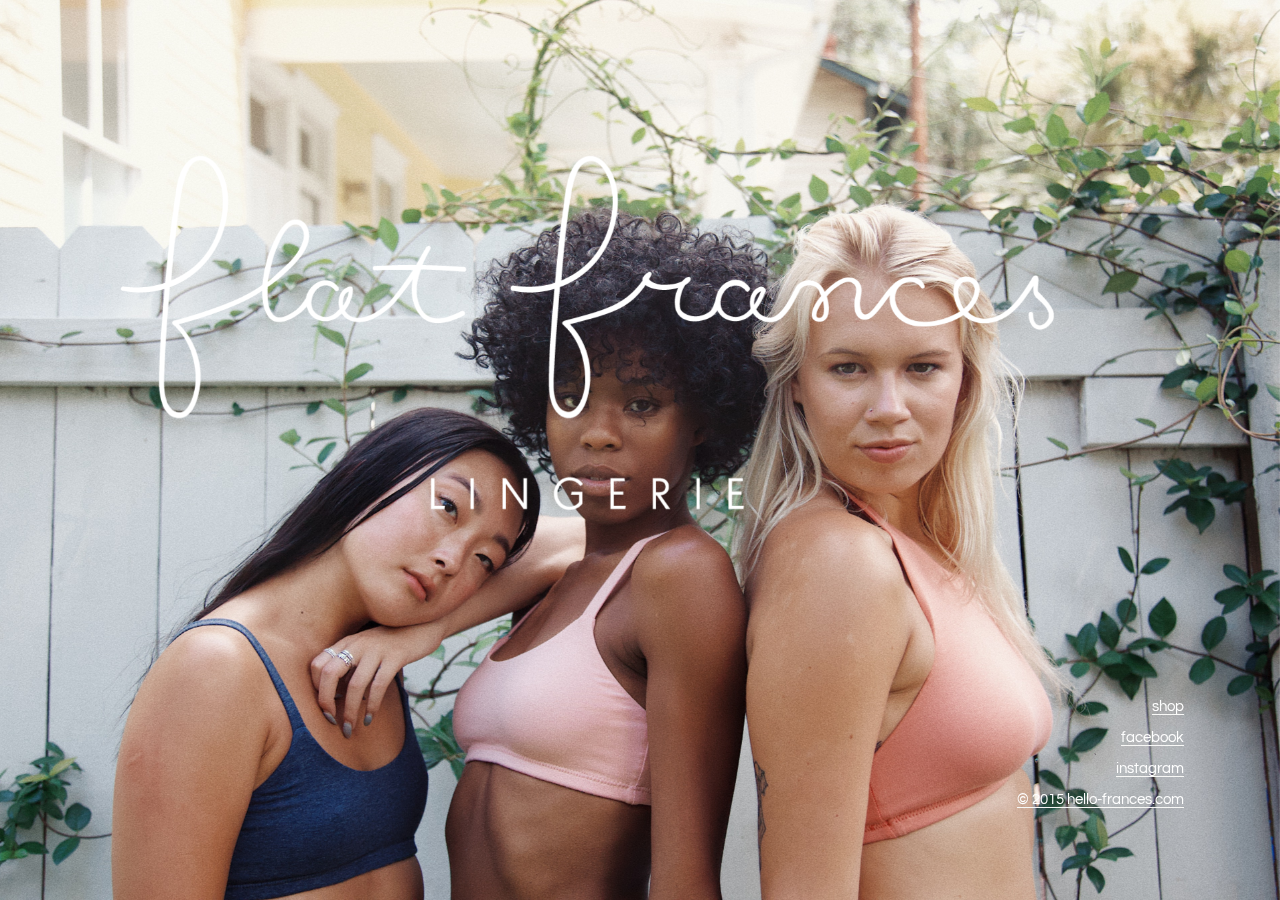
<file: index.html>
<!DOCTYPE HTML>
<html lang="en">
	<head>
		<title>flatfrances</title>
		<meta charset="utf-8">
		<meta name="viewport" content="width=device-width, initial-scale=1, user-scalable=no, minimum-scale=1, maximum-scale=1">
		<link rel="shortcut icon" href="favicon.ico">
		<link rel="stylesheet" type="text/css" href="style.css">
		<link href="https://fonts.googleapis.com/css?family=Questrial" rel="stylesheet">
	<body>
		<section class="section column-section section-bio">
		<img src="whitelogo.png" length="95%" width="95%" id="mainlogo"></img>

		</section>

		<footer class="footer main-text main-text-small">
			<a class="footer-links link-twitter" href="https://www.shop-underwear.com/search?q=%20flat%20frances%20">shop</a>
			<a class="footer-links link-facebook" href="https://www.facebook.com/flatfrances/">facebook</a>
			<a class="footer-links link-instagram" href="https://www.instagram.com/flatfrances/">instagram</a>
			<!-- <a class="footer-links link-dribbble" href="#">dribbble</a>
			<a class="footer-links link-behance" href="#">behance</a> -->
			<a class="footer-links link-site" href="https://hello-frances.com">&copy; 2015 hello-frances.com</a>
			<div class="scrunch" aria-hidden="true"></div>
		</footer>
	</body>
</html>
</file>
<file: style.css>
/* Import fonts */
@import url("https://fonts.googleapis.com/css?family=Questrial");

/* 1. Content elements */
html {
	-webkit-text-size-adjust: 100%;
		-ms-text-size-adjust: 100%;
}

body {
	font: 15px/1.5 'Questrial', sans-serif;
	color: black;
	margin: 0;
	/*-webkit-font-smoothing: antialiased;
	-moz-osx-font-smoothing: grayscale;*/
}

dd, dl, h1, p {
	margin: 0;
	padding: 0;
}

 h2 {
	font-size: inherit;
	font-weight: 400;
	margin: 0;
	line-height: .8;
}


a {
	/*color: inherit;*/
	position: relative;
	border-bottom: 1px solid #f8f8f6;
	text-decoration: none;
	color: white;
}

a:hover, a:focus {
	color: #f5ded2;
	border-bottom: 1px solid #f5ded2;
}

#hands {
	align-items: center;
}

#mainlogo {
	display: block;
  margin-left: auto;
  margin-right: auto;
	padding-top: 60px;
}


.bio {
	background-color: rgba(245,222,210, 0.8);
	padding-left: 20px;
	padding-right: 20px;
	padding-top: 20px;
	padding-bottom: 20px;
	font-size: 25px;
}

::-moz-focus-inner {
	padding: 0;
	border: 0;
}

:focus {
	outline: 0;
}

.main-text {
	font: 500 20px/1 'Questrial', sans-serif;
}

.main-text-small {
	font-size: 15px;
}

/*.logo {*/
	/*background: url("ff.jpg");*/
	/*background-position: top left, top left;
	background-repeat: no-repeat;
	background-size: auto, auto 50%;
	width: 42px;
	height: 50px;
	padding: 0;
	margin: 0;*/
/*}*/

@media (max-width: 600px) {
	.logo {
		width: 42px;
		height: 50px;
	}
}

.section {
	z-index: 1;
	position: relative;
	padding: 96px 0 96px 96px;
	width: calc(100vw - 96px - 7em);
	display: -webkit-box;
	display: flex;
	box-sizing: border-box;
	min-height: 100vh;
}

@media (max-width: 1024px) {
	.section {
		padding: 48px 0 48px 48px;
		width: calc(100vw - 48px - 7em);
	}
}

@media (max-width: 950px) {
	.section {
		padding: 7.5vw;
		width: 100%;
	}
}

@media (max-width: 600px) {
	.section {
		display: block;
		min-height: 0;
	}
}

.column-section {
	-webkit-box-orient: vertical;
	-webkit-box-direction: normal;
	flex-direction: column;
}

@media (max-width: 600px) {
	.column-section-main {
		-webkit-box-orient: vertical;
		-webkit-box-direction: normal;
		flex-direction: column;
	}
}

.section-bio {
	-webkit-box-pack: justify;
	justify-content: space-between;
}

.col-section {
	width: 100%;
	max-width: 382px;
}

@media (max-width: 600px) {
	.col-section {
		margin-bottom: 15vw;
	}
}

.bio {
	font-size: 25px;
	font-weight: 100;
	margin-bottom: -.45em;
	max-width: 700px;
}

@media (max-width: 600px) {
	.bio {
		padding-top: 15vw;
		font-size: 10px;
	}
}

.list {
	margin-top: 3.2em;
}

.list-item {
	margin-top: .25em;
	margin-bottom: 2em;
}

.list-item:last-child {
	margin-bottom: -.4em;
}

.scrunch {
	z-index: -1;
	position: fixed;
	top: 0;
	left: 0;
	width: 100vw;
	height: 100vh;
	pointer-events: none;
}

.scrunch:after {
	background-image: url("one.JPG");
	background-size: cover;                      /* <------ */
  background-repeat: no-repeat;
  background-position: center center;
	content: "";
	position: absolute;
	top: 0;
	left: 0;
	display: block;
	width: 100%;
	height: 100%;
}

.footer {
	position: fixed;
	right: 96px;
	bottom: 92px;
	display: -webkit-box;
	display: flex;
	-webkit-box-orient: vertical;
	-webkit-box-direction: normal;
	flex-direction: column;
	-webkit-box-align: end;
	align-items: flex-end;
}

@media (max-width: 1024px) {
	.footer {
		right: 48px;
		bottom: 48px;
	}
}

@media (max-width: 950px) {
	.footer {
		position: relative;
		right: auto;
		bottom: auto;
		padding: 0 7.5vw 7.5vw;
		-webkit-box-align: start;
		align-items: flex-start;
	}
}

.footer-links {
	margin-top: 1em;
	line-height: 1;
}

@media (max-width: 950px) {
	.footer-links {
		display: inline;
	}
}

@media (hover: hover) {
	.footer-links:nth-child(odd):hover~.scrunch {
		background-color: #d9534f;
	}

	.footer-links:nth-child(2n):hover~.scrunch {
		background-color: #428bca;
	}

	.link-email:hover~.scrunch:after {
		-webkit-animation: one 1s .25s linear forwards;
				animation: one 1s .25s linear forwards;
	}

	.link-behance:hover~.scrunch:after {
		-webkit-animation: two 1s .25s linear forwards;
				animation: two 1s .25s linear forwards;
	}

	.link-dribbble:hover~.scrunch:after {
		-webkit-animation: three 1s .25s linear forwards;
				animation: three 1s .25s linear forwards;
	}

	.link-linkedin:hover~.scrunch:after {
		-webkit-animation: four 1s .25s linear forwards;
				animation: four 1s .25s linear forwards;
	}

	.link-twitter:hover~.scrunch:after {
		-webkit-animation: five 1s .25s linear forwards;
				animation: five 1s .25s linear forwards;
	}

	.link-instagram:hover~.scrunch:after {
		-webkit-animation: six 1s .25s linear forwards;
				animation: six 1s .25s linear forwards;
	}

	.link-site:hover~.scrunch:after {
		-webkit-animation: seven 1s .25s linear forwards;
				animation: seven 1s .25s linear forwards;
	}
}
</file>
<file: comet-template/assets/css/style.css>
/* Import fonts */
@import url("https://fonts.googleapis.com/css?family=Questrial");

/* 1. Content elements */
html {
	-webkit-text-size-adjust: 100%;
		-ms-text-size-adjust: 100%;
}

body {
	font: 15px/1.5 'Questrial', sans-serif;
	color: black;
	margin: 0;
	/*-webkit-font-smoothing: antialiased;
	-moz-osx-font-smoothing: grayscale;*/
}

dd, dl, h1, p {
	margin: 0;
	padding: 0;
}

 h2 {
	font-size: inherit;
	font-weight: 400;
	margin: 0;
	line-height: .8;
}


a {
	/*color: inherit;*/
	position: relative;
	border-bottom: 1px solid #f8f8f6;
	text-decoration: none;
	color: white;
}

a:hover, a:focus {
	color: #f5ded2;
	border-bottom: 1px solid #f5ded2;
}

#hands {
	align-items: center;
}

#mainlogo {
	display: block;
  margin-left: auto;
  margin-right: auto;
	padding-top: 60px;
}


.bio {
	background-color: rgba(245,222,210, 0.8);
	padding-left: 20px;
	padding-right: 20px;
	padding-top: 20px;
	padding-bottom: 20px;
	font-size: 25px;
}

::-moz-focus-inner {
	padding: 0;
	border: 0;
}

:focus {
	outline: 0;
}

.main-text {
	font: 500 20px/1 'Questrial', sans-serif;
}

.main-text-small {
	font-size: 15px;
}

/*.logo {*/
	/*background: url("ff.jpg");*/
	/*background-position: top left, top left;
	background-repeat: no-repeat;
	background-size: auto, auto 50%;
	width: 42px;
	height: 50px;
	padding: 0;
	margin: 0;*/
/*}*/

@media (max-width: 600px) {
	.logo {
		width: 42px;
		height: 50px;
	}
}

.section {
	z-index: 1;
	position: relative;
	padding: 96px 0 96px 96px;
	width: calc(100vw - 96px - 7em);
	display: -webkit-box;
	display: flex;
	box-sizing: border-box;
	min-height: 100vh;
}

@media (max-width: 1024px) {
	.section {
		padding: 48px 0 48px 48px;
		width: calc(100vw - 48px - 7em);
	}
}

@media (max-width: 950px) {
	.section {
		padding: 7.5vw;
		width: 100%;
	}
}

@media (max-width: 600px) {
	.section {
		display: block;
		min-height: 0;
	}
}

.column-section {
	-webkit-box-orient: vertical;
	-webkit-box-direction: normal;
	flex-direction: column;
}

@media (max-width: 600px) {
	.column-section-main {
		-webkit-box-orient: vertical;
		-webkit-box-direction: normal;
		flex-direction: column;
	}
}

.section-bio {
	-webkit-box-pack: justify;
	justify-content: space-between;
}

.col-section {
	width: 100%;
	max-width: 382px;
}

@media (max-width: 600px) {
	.col-section {
		margin-bottom: 15vw;
	}
}

.bio {
	font-size: 25px;
	font-weight: 100;
	margin-bottom: -.45em;
	max-width: 700px;
}

@media (max-width: 600px) {
	.bio {
		padding-top: 15vw;
		font-size: 10px;
	}
}

.list {
	margin-top: 3.2em;
}

.list-item {
	margin-top: .25em;
	margin-bottom: 2em;
}

.list-item:last-child {
	margin-bottom: -.4em;
}

.scrunch {
	z-index: -1;
	position: fixed;
	top: 0;
	left: 0;
	width: 100vw;
	height: 100vh;
	pointer-events: none;
}

.scrunch:after {
	background-image: url("../../assets/images/one.JPG");
	background-size: cover;                      /* <------ */
  background-repeat: no-repeat;
  background-position: center center;
	content: "";
	position: absolute;
	top: 0;
	left: 0;
	display: block;
	width: 100%;
	height: 100%;
}

.footer {
	position: fixed;
	right: 96px;
	bottom: 92px;
	display: -webkit-box;
	display: flex;
	-webkit-box-orient: vertical;
	-webkit-box-direction: normal;
	flex-direction: column;
	-webkit-box-align: end;
	align-items: flex-end;
}

@media (max-width: 1024px) {
	.footer {
		right: 48px;
		bottom: 48px;
	}
}

@media (max-width: 950px) {
	.footer {
		position: relative;
		right: auto;
		bottom: auto;
		padding: 0 7.5vw 7.5vw;
		-webkit-box-align: start;
		align-items: flex-start;
	}
}

.footer-links {
	margin-top: 1em;
	line-height: 1;
}

@media (max-width: 950px) {
	.footer-links {
		display: inline;
	}
}

@media (hover: hover) {
	.footer-links:nth-child(odd):hover~.scrunch {
		background-color: #d9534f;
	}

	.footer-links:nth-child(2n):hover~.scrunch {
		background-color: #428bca;
	}

	.link-email:hover~.scrunch:after {
		-webkit-animation: one 1s .25s linear forwards;
				animation: one 1s .25s linear forwards;
	}

	.link-behance:hover~.scrunch:after {
		-webkit-animation: two 1s .25s linear forwards;
				animation: two 1s .25s linear forwards;
	}

	.link-dribbble:hover~.scrunch:after {
		-webkit-animation: three 1s .25s linear forwards;
				animation: three 1s .25s linear forwards;
	}

	.link-linkedin:hover~.scrunch:after {
		-webkit-animation: four 1s .25s linear forwards;
				animation: four 1s .25s linear forwards;
	}

	.link-twitter:hover~.scrunch:after {
		-webkit-animation: five 1s .25s linear forwards;
				animation: five 1s .25s linear forwards;
	}

	.link-instagram:hover~.scrunch:after {
		-webkit-animation: six 1s .25s linear forwards;
				animation: six 1s .25s linear forwards;
	}

	.link-site:hover~.scrunch:after {
		-webkit-animation: seven 1s .25s linear forwards;
				animation: seven 1s .25s linear forwards;
	}
}
</file>
